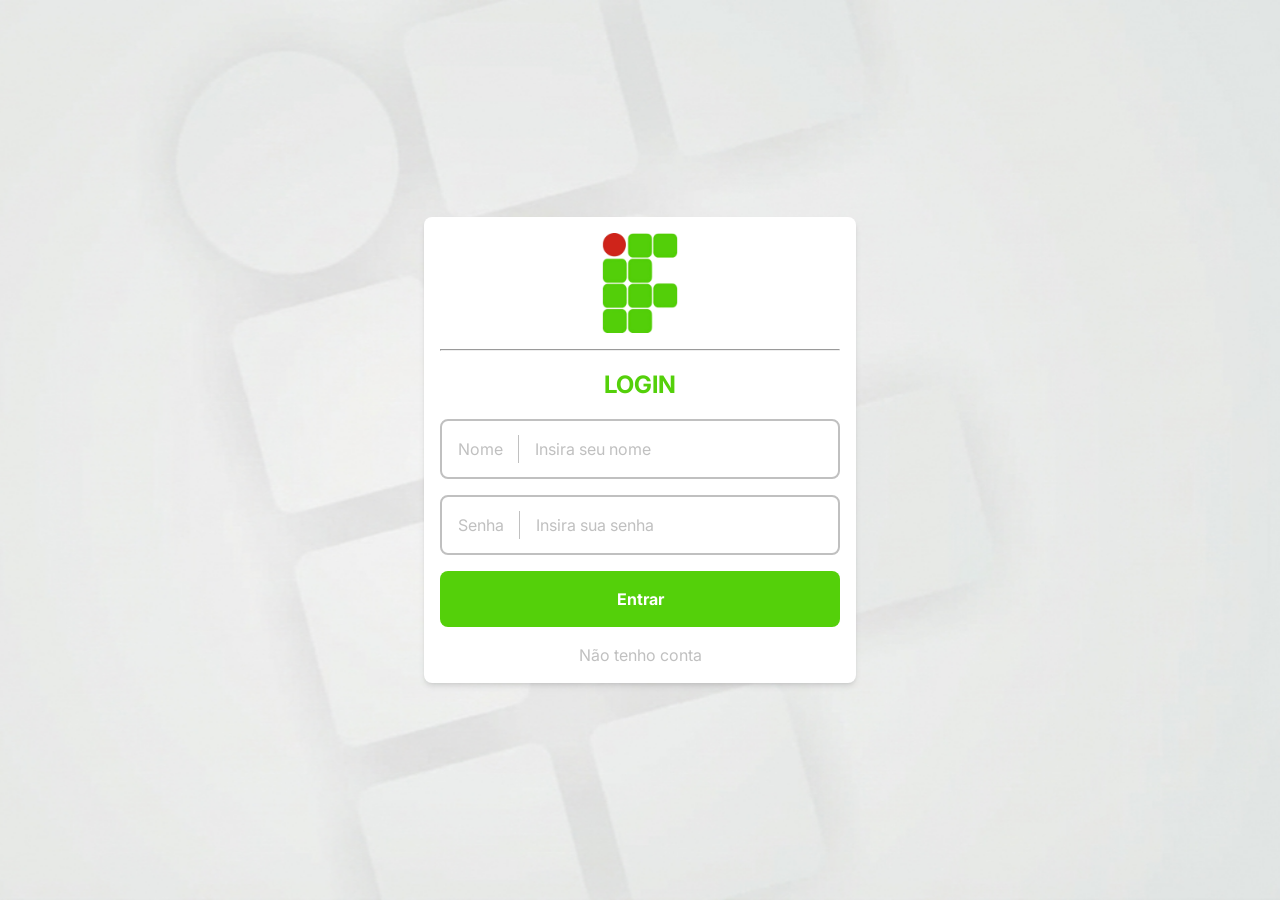
<file: src/pages/auth/auth.html>
<!DOCTYPE html>
<html lang="pt-br">
  <head>
    <meta charset="UTF-8" />
    <meta name="viewport" content="width=device-width, initial-scale=1.0" />
    <title>Bem vindo</title>
    <link rel="stylesheet" href="../../styles/global.css" />
    <link rel="stylesheet" href="./auth.css" />
  </head>
  <body>
    <form id="loginForm" class="form">
      <img src="../../assets/images/logo.png" alt="logo" class="logo" />
      <hr />

      <h2 class="title">LOGIN</h2>

      <div class="input-wrapper">
        <span class="input-label">Nome</span>
        <input type="text" placeholder="Insira seu nome" required />
      </div>

      <div class="input-wrapper">
        <span class="input-label">Senha</span>
        <input type="password" placeholder="Insira sua senha" required />
      </div>

      <button type="submit" class="button">Entrar</button>
      <a href="#" id="showRegister" class="link">Não tenho conta</a>
    </form>

    <form id="registerForm" class="form">
      <img src="../../assets/images/logo.png" alt="logo" class="logo" />
      <hr />

      <h2 class="title">CADASTRO</h2>

      <div class="input-wrapper">
        <span class="input-label">Nome</span>
        <input type="text" placeholder="Insira seu nome" required />
      </div>

      <div class="input-wrapper">
        <span class="input-label">Email</span>
        <input type="email" placeholder="Insira seu email" required />
      </div>

      <div class="input-wrapper">
        <span class="input-label">Senha</span>
        <input
          type="password"
          id="registerPassword"
          placeholder="Insira sua senha"
          required
        />
      </div>

      <div class="input-wrapper">
        <span class="input-label">Confirmar</span>
        <input
          type="password"
          id="registerConfirmPassword"
          placeholder="Confirme sua senha"
          required
        />
      </div>

      <div class="checkbox-container">
        <input type="checkbox" id="termsCheckbox" />
        <label id="openTerms" for="termsCheckbox">Aceito os termos</label>
      </div>

      <button type="submit" class="button" id="submitButton" disabled>
        Criar
      </button>
      <a href="#" id="showLogin" class="link">Já tenho conta</a>
    </form>

    <div class="modal-wrapper" id="termsModal">
      <div
        class="modal"
        role="dialog"
        aria-modal="true"
        aria-labelledby="modal-title"
      >
        <header class="modal-header">
          <h2 class="modal-title">Título do Modal</h2>
        </header>

        <div class="modal-content">
          <p>
            Lorem, ipsum dolor sit amet consectetur adipisicing elit. Laboriosam
            error deserunt excepturi veritatis autem inventore cum, iste
            pariatur! Dolor, numquam aut commodi nemo dolore molestiae
            distinctio beatae harum ab cumque.
          </p>
        </div>

        <footer class="modal-footer">
          <button type="button" class="button button-secundary" id="closeModal">
            Cancelar
          </button>
          <button type="button" class="button" id="confirmTerms">
            Confirmar
          </button>
        </footer>
      </div>
    </div>

    <script src="./auth.js"></script>
  </body>
</html>
</file>
<file: src/styles/global.css>
@import "./reset.css";
@import "./base.css";

@import "../styles/components/button.css";
@import "../styles/components/input.css";
@import "../styles/components/select.css";
@import "../styles/components/modal.css";
@import "../styles/components/link.css";
@import "../styles/components/form.css";
@import "../styles/components/check.css";
</file>
<file: src/pages/auth/auth.css>
body {
  background-image: url("../../assets/images/background.png");
  background-size: cover;
  background-position: center;
  background-repeat: no-repeat;
  display: flex;
  gap: 3.2rem;
  justify-content: center;
  align-items: center;
}

.logo {
  width: 10rem;
  height: 10rem;
  object-fit: cover;
}

.title {
  font-weight: 700;
  font-size: 2.4rem;
  color: var(--color-green);
}

hr {
  width: 100%;
  height: 0.2rem;
  background-color: var(--color-gray-100);
}

#registerForm {
  display: none;
}
</file>
